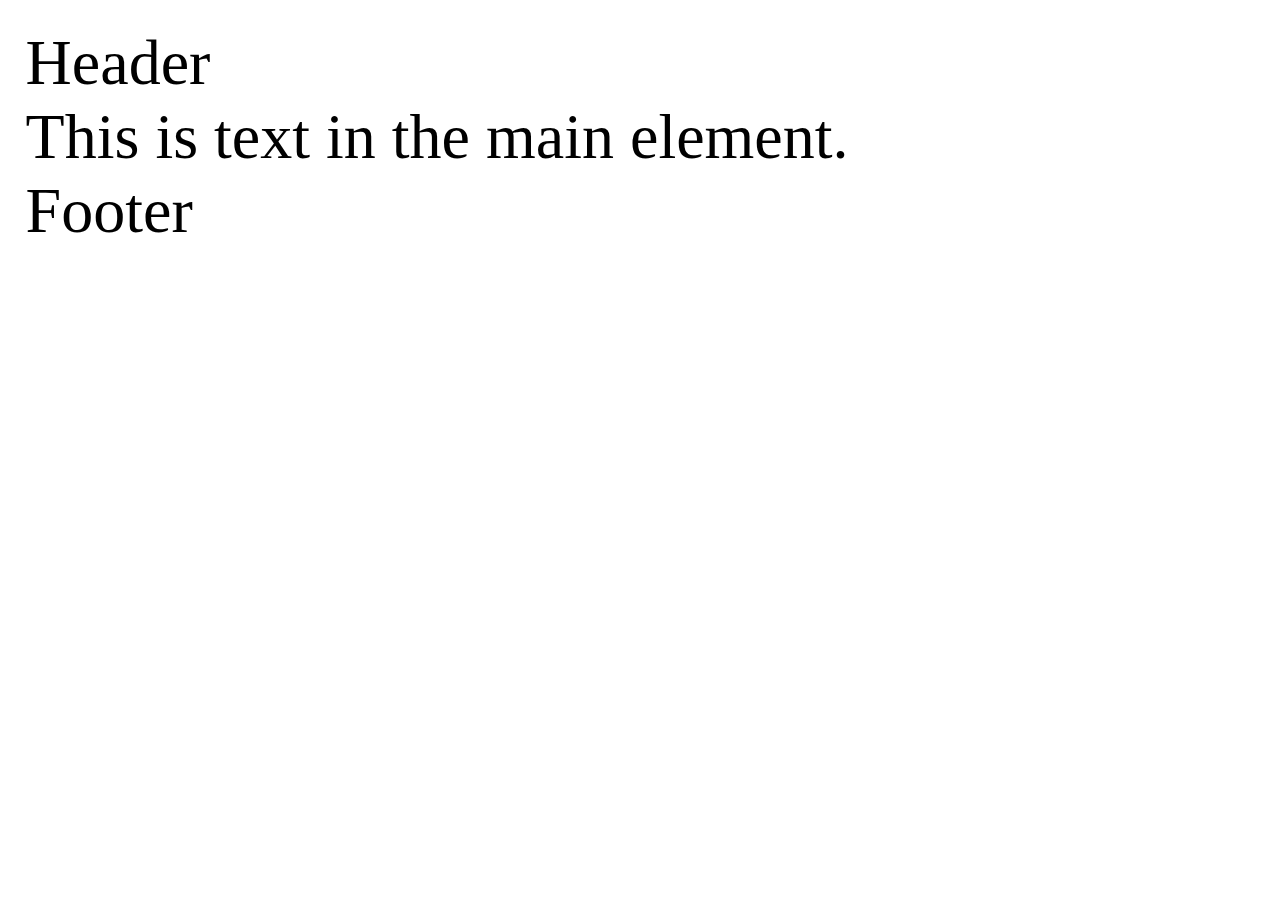
<file: index.html>
<html lang="de-CH">
	<head>
		<meta charset="UTF-8" />
		<meta name="viewport" content="width=device-width, initial-scale=1.0" />
		<base href="//kknaktuell.github.io/" />
		
		<title>KKN Aktuell</title>
		<meta name="theme-color" content="#4285f4">
		<meta name="description" content="" />
		<meta name="keywords" content="" />
		
		<link rel="icon" href="/favicon.svg" />
		<link rel="stylesheet" href="/style.css" />
		<script src="/script.js"></script>
		
		<meta property="og:title" content="KKN Aktuell" />
		<meta property="og:description" content="" />
		<meta property="og:image" content="https://kknaktuell.github.io/social_preview.jpg" />
		<meta property="og:image:alt" content="" />
		
		<meta name="twitter:title" content="KKN Aktuell" />
		<meta name="twitter:description" content="" />
		<meta name="twitter:image:src" content="https://kknaktuell.github.io/social_preview.jpg" />
		<meta name="twitter:image:alt" content="" />
	</head>
	<body>
		<header>
			<p>Header</p>
		</header>
		<main>
			<p>This is text in the main element.</p>
		</main>
		<footer>
			<p>Footer</p>
		</footer>
	</body>
</html>
</file>
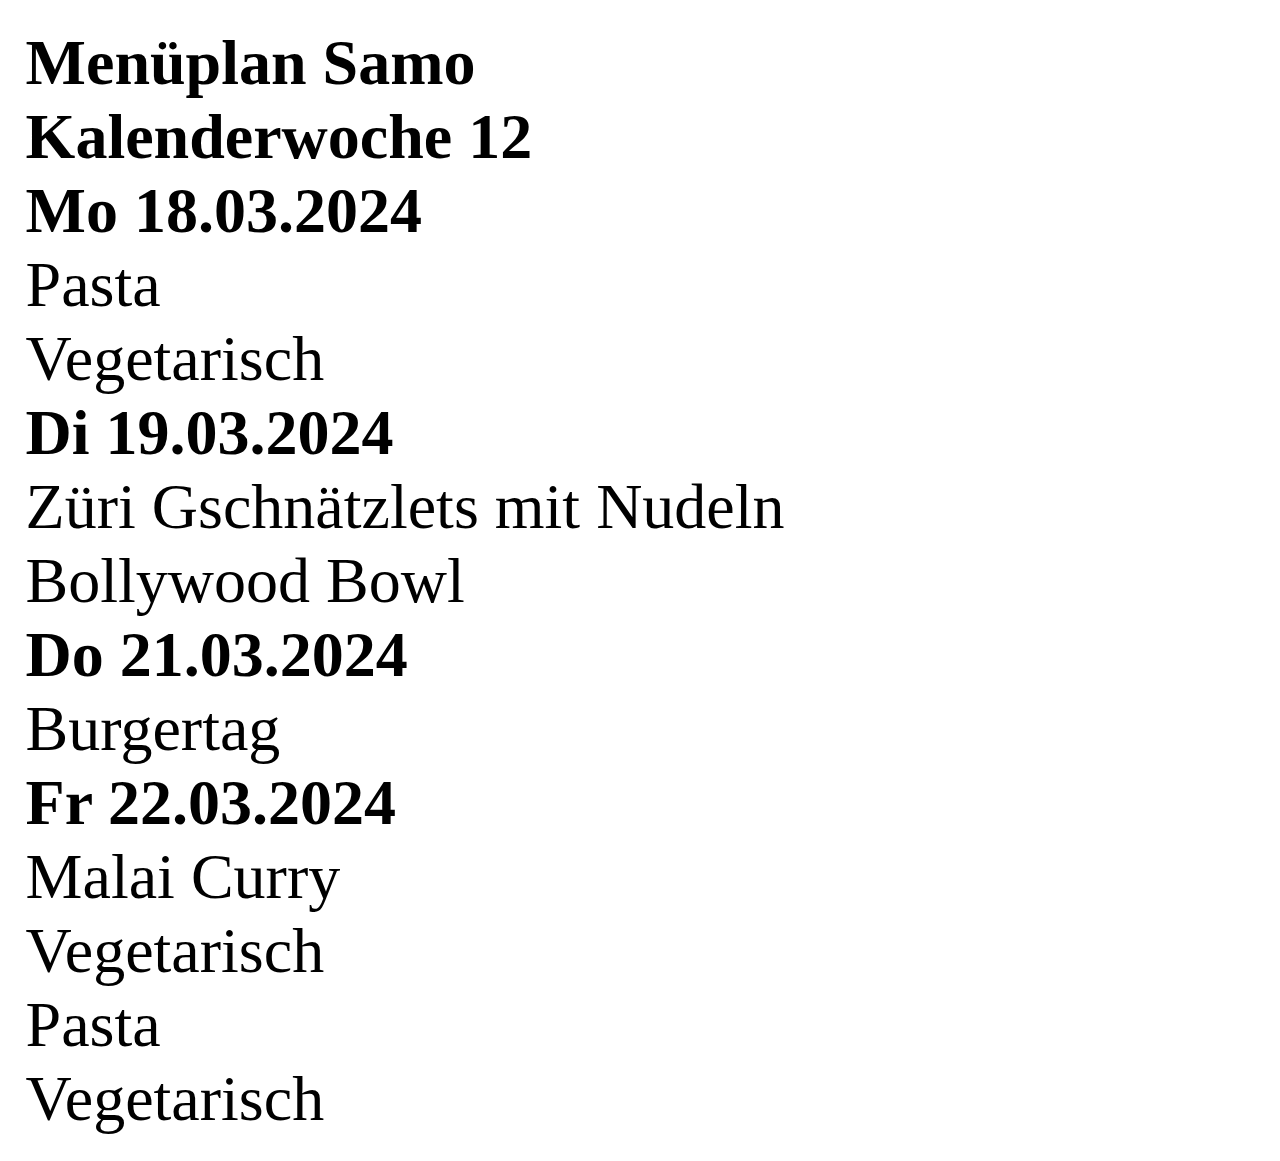
<file: mensaplan/index.html>
<!DOCTYPE html>
<html lang="de-CH">
	<head>
		<meta charset="UTF-8" />
		<meta name="viewport" content="width=device-width, initial-scale=1.0" />
		<base href="//kknaktuell.github.io/" />
		
		<title>Menüplan Samo</title>
		<meta name="theme-color" content="rgb(157 208 208)">
		<meta name="description" content="" />
		<meta name="keywords" content="" />
		
		<link rel="icon" href="/content/brand/favicon.svg" />
		<link rel="stylesheet" href="style.css" />
		<script src="script.js"></script>
		
		<meta property="og:title" content="Menüplan Samo" />
		<meta property="og:description" content="" />
		<meta property="og:image" content="https://kknaktuell.github.io/content/social_preview.jpg" />
		<meta property="og:image:alt" content="" />
		
		<meta name="twitter:title" content="Menüplan Samo" />
		<meta name="twitter:description" content="" />
		<meta name="twitter:image:src" content="https://kknaktuell.github.io/content/social_preview.jpg" />
		<meta name="twitter:image:alt" content="" />
	</head>
	<body>
		<h1>Menüplan Samo</h1>
		<h2>Kalenderwoche 12</h2>
		<main>
			<section>
				<h3>Mo 18.03.2024</h3>
				<article>
					<p>Pasta</p>
					<p class="important">Vegetarisch</p>
				</article>
			</section>
			<section>
				<h3>Di 19.03.2024</h3>
				<article>
					<p>Züri Gschnätzlets mit Nudeln</p>
				</article>
				<article>
					<p>Bollywood Bowl</p>
				</article>
			</section>
			<section>
				<h3>Do 21.03.2024</h3>
				<article>
					<p>Burgertag</p>
				</article>
			</section>
			<section>
				<h3>Fr 22.03.2024</h3>
				<article>
					<p>Malai Curry</p>
					<p class="important">Vegetarisch</p>
				</article>
				<article>
					<p>Pasta</p>
					<p class="important">Vegetarisch</p>
				</article>
			</section>
		</main>
	</body>
</html>
</file>
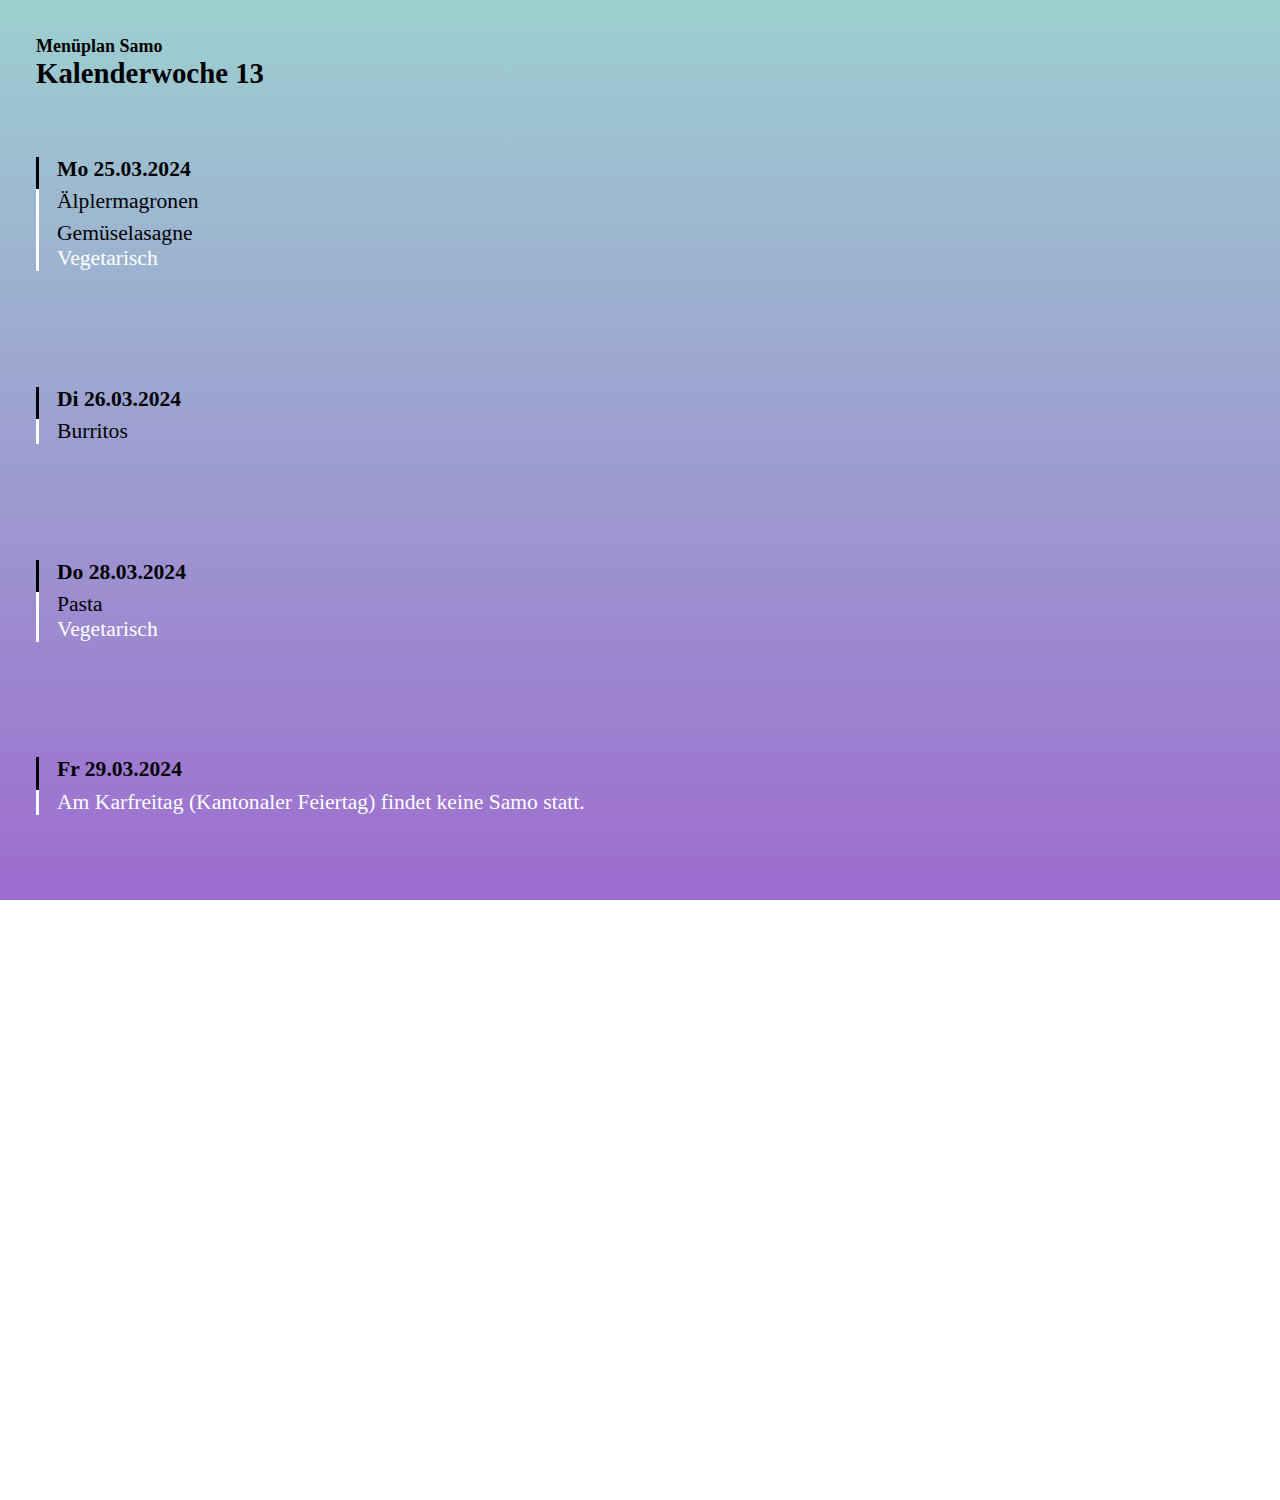
<file: menüplan/index.html>
<html lang="de-CH">
	<head>
		<meta charset="UTF-8" />
		<meta name="viewport" content="width=device-width, initial-scale=1.0" />
		<base href="//kknaktuell.github.io" />
		
		<title>Menüplan Samo</title>
		<meta name="theme-color" content="rgb(157 208 208)">
		<meta name="description" content="" />
		<meta name="keywords" content="" />
		
		<link rel="icon" href="/content/brand/favicon.svg" />
		<link rel="stylesheet" href="/menüplan/style.css" />
		<script src="/menüplan/script.js"></script>
		
		<meta property="og:title" content="Menüplan Samo" />
		<meta property="og:description" content="" />
		<meta property="og:image" content="https://kknaktuell.github.io/content/social_preview.jpg" />
		<meta property="og:image:alt" content="" />
		
		<meta name="twitter:title" content="Menüplan Samo" />
		<meta name="twitter:description" content="" />
		<meta name="twitter:image:src" content="https://kknaktuell.github.io/content/social_preview.jpg" />
		<meta name="twitter:image:alt" content="" />
	</head>
	<body>
		<h1>Menüplan Samo</h1>
		<h2>Kalenderwoche 13</h2>
		<main>
			<section>
				<h3>Mo 25.03.2024</h3>
				<article>
					<p>Älplermagronen</p>
				</article>
				<article>
					<p>Gemüselasagne</p>
					<p class="important">Vegetarisch</p>
				</article>
			</section>
			<section>
				<h3>Di 26.03.2024</h3>
				<article>
					<p>Burritos</p>
				</article>
			</section>
			<section>
				<h3>Do 28.03.2024</h3>
				<article>
					<p>Pasta</p>
					<p class="important">Vegetarisch</p>
				</article>
			</section>
			<section>
				<h3>Fr 29.03.2024</h3>
				<article class="important">
					<p>Am Karfreitag (Kantonaler Feiertag) findet keine Samo statt.</p>
				</article>
			</section>
		</main>
	</body>
</html>
</file>
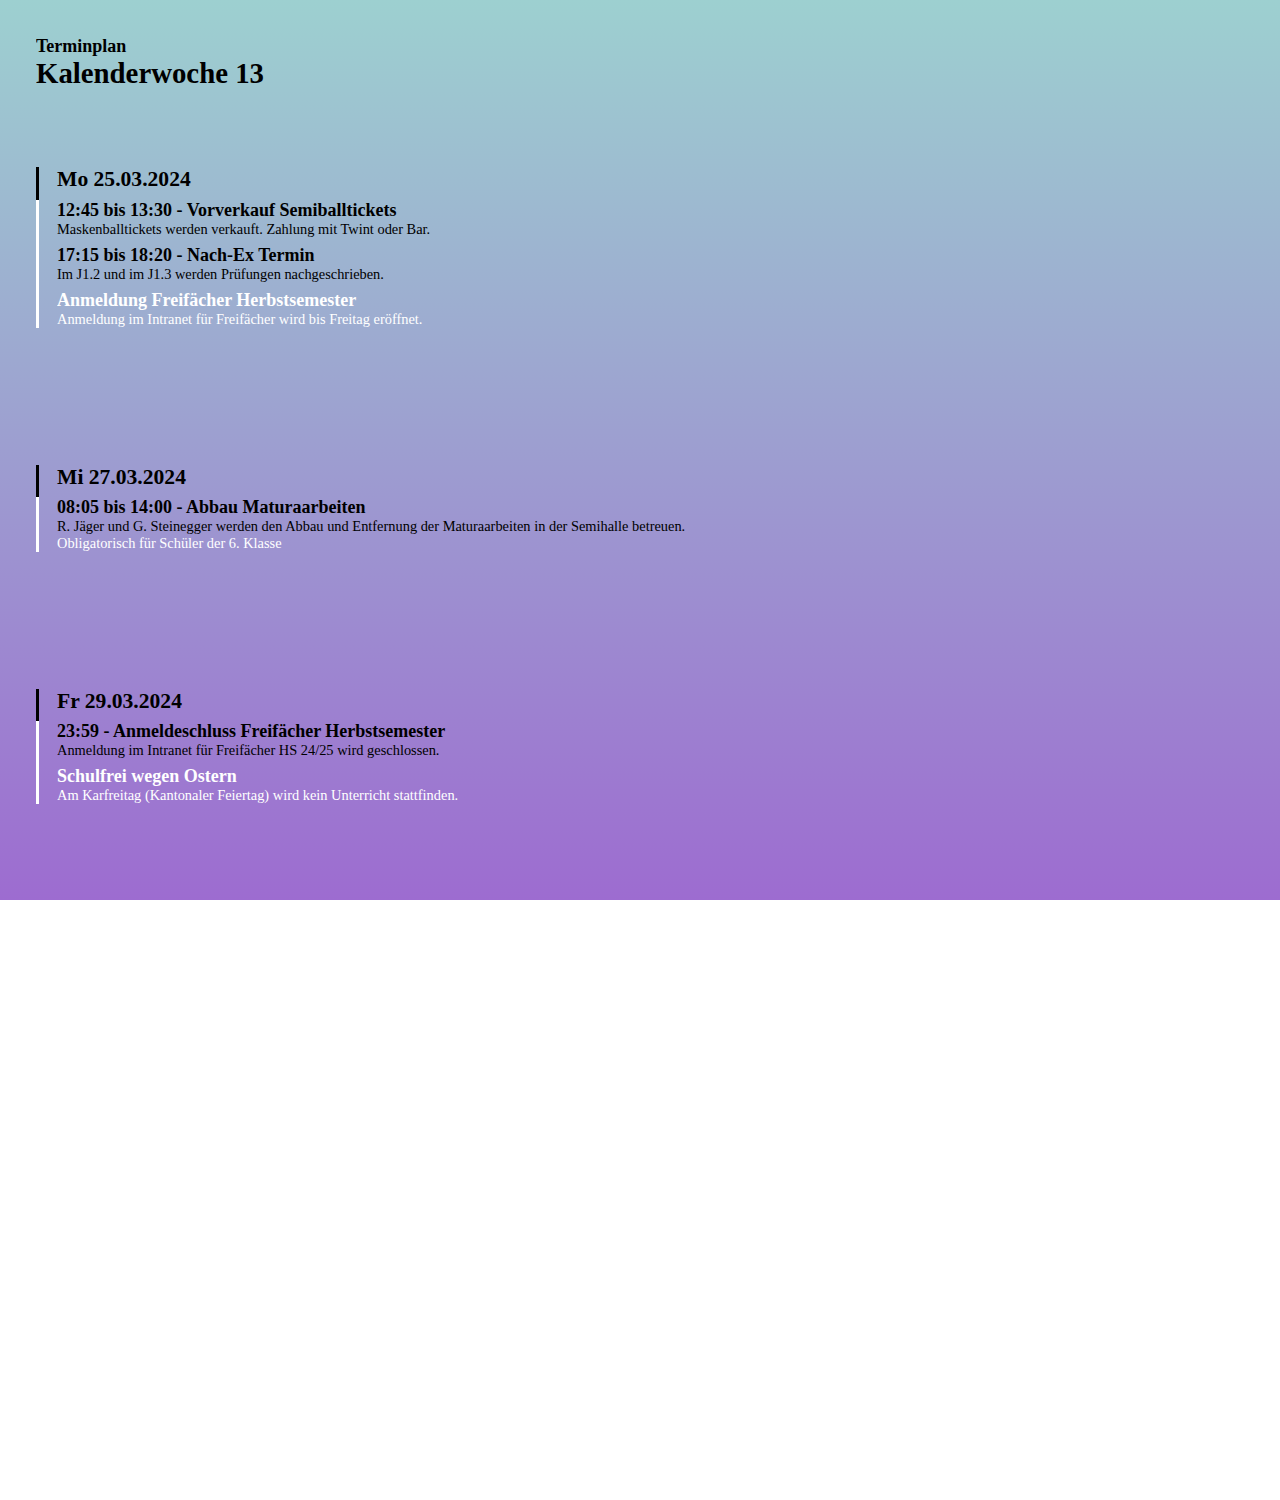
<file: terminplan/index.html>
<html lang="de-CH">
	<head>
		<meta charset="UTF-8" />
		<meta name="viewport" content="width=device-width, initial-scale=1.0" />
		<base href="//kknaktuell.github.io" />
		
		<title>Terminplan</title>
		<meta name="theme-color" content="rgb(157 208 208)">
		<meta name="description" content="" />
		<meta name="keywords" content="" />
		
		<link rel="icon" href="/content/brand/favicon.svg" />
		<link rel="stylesheet" href="/terminplan/style.css" />
		<script src="/terminplan/script.js"></script>
		
		<meta property="og:title" content="Terminplan" />
		<meta property="og:description" content="" />
		<meta property="og:image" content="https://kknaktuell.github.io/content/social_preview.jpg" />
		<meta property="og:image:alt" content="" />
		
		<meta name="twitter:title" content="Terminplan" />
		<meta name="twitter:description" content="" />
		<meta name="twitter:image:src" content="https://kknaktuell.github.io/content/social_preview.jpg" />
		<meta name="twitter:image:alt" content="" />
	</head>
	<body>
		<h1>Terminplan</h1>
		<h2>Kalenderwoche 13</h2>
		<main>
			<section>
				<h3>Mo 25.03.2024</h3>
				<article>
					<h4>12:45 bis 13:30 - Vorverkauf Semiballtickets</h4>
					<p>Maskenballtickets werden verkauft. Zahlung mit Twint oder Bar.</p>
				</article>
				<article>
					<h4>17:15 bis 18:20 - Nach-Ex Termin</h4>
					<p>Im J1.2 und im J1.3 werden Prüfungen nachgeschrieben.</p>
				</article>
				<article class="important">
					<h4>Anmeldung Freifächer Herbstsemester</h4>
					<p>Anmeldung im Intranet für Freifächer wird bis Freitag eröffnet.</p>
				</article>
			</section>
			<section>
				<h3>Mi 27.03.2024</h3>
				<article>
					<h4>08:05 bis 14:00 - Abbau Maturaarbeiten</h4>
					<p>R. Jäger und G. Steinegger werden den Abbau und Entfernung der Maturaarbeiten in der Semihalle betreuen.</p>
					<p class="important">Obligatorisch für Schüler der 6. Klasse</p>
				</article>
			</section>
			<section>
				<h3>Fr 29.03.2024</h3>
				<article>
					<h4>23:59 - Anmeldeschluss Freifächer Herbstsemester</h4>
					<p>Anmeldung im Intranet für Freifächer HS 24/25 wird geschlossen.</p>
				</article>
				<article class="important">
					<h4>Schulfrei wegen Ostern</h4>
					<p>Am Karfreitag (Kantonaler Feiertag) wird kein Unterricht stattfinden.</p>
				</article>
			</section>
		</main>
	</body>
</html>
</file>
<file: style.css>
/*Order: @import, :root, *, Elements, Classes, IDs, Attributes, Selectors, Nesting Selectors, Pseudo-Elements, Pseudo-Classes, At-Rules*/
/*Order: Position, Size, Shape, Color, Function*/

* {
	margin: 0vw;
	padding: 0vw;
	border: 1vw;
	font-size: 5vw;
}
body {
	padding: 2vw;
}
</file>
<file: mensaplan/style.css>
@font-face {
font-family: "Cascadia Mono";
src: local("Cascadia Mono"), url("/content/brand/cascadiamono.woff2");
}

@font-face {
font-family: "Cascadia Mono Light";
src: local("Cascadia Mono Light"), url("/content/brand/cascadiamono_light.woff2");
}

* {
	margin: 0px;
	padding: 0px;
	border: 0px;
	overflow: hidden;
	font-family: "Cascadia Mono";
}

body {
	padding: 60px;
	display: flex;
	flex-direction: column;
	background-image: linear-gradient(rgb(157 208 208), rgb(157 108 208));
}

main {
	height: calc(100% - 91px);
	display: grid;
	align-content: space-around;
}

article {
	padding: 0px 30px 12px;
	border-left: solid 6px white;
}

article:last-child {
	padding: 0px 30px;
}

article.important {
	color: white;
}

h1 {
	font-size: 30px;
}

h2 {
	font-size: 48px;
}

h3 {
	margin-top: 30px;
	padding: 0px 0px 12px 30px;
	border-left: solid 6px black;
	font-size: 36px;
}

h4 {
	font-size: 30px;
}

p {
	font-size: 36px;
	font-family: "Cascadia Mono Light";
}

p.important {
	color: white;
}

@media (height > 1080px) {
	html {
		zoom: 150%;
	}
}

@media (height < 1080px) {
	html {
		zoom: 60%;
	}
}
</file>
<file: menüplan/style.css>
* {
	margin: 0px;
	padding: 0px;
	border: 0px;
	overflow: hidden;
	font-family: "Cascadia Mono";
}

body {
	padding: 60px;
	display: flex;
	flex-direction: column;
	background-image: linear-gradient(rgb(157 208 208), rgb(157 108 208));
}

main {
	height: calc(100% - 91px);
	display: grid;
	align-content: space-around;
}

article {
	padding: 0px 30px 12px;
	border-left: solid 6px white;
}

article:last-child {
	padding: 0px 30px;
}

article.important {
	color: white;
}

h1 {
	font-size: 30px;
}

h2 {
	font-size: 48px;
}

h3 {
	margin-top: 30px;
	padding: 0px 0px 12px 30px;
	border-left: solid 6px black;
	font-size: 36px;
}

h4 {
	font-size: 30px;
}

p {
	font-size: 36px;
	font-family: "Cascadia Mono Light";
}

p.important {
	color: white;
}

@media (height > 1080px) {
	html {
		zoom: 150%;
	}
}

@media (height < 1080px) {
	html {
		zoom: 60%;
	}
}
</file>
<file: terminplan/style.css>
* {
	margin: 0px;
	padding: 0px;
	border: 0px;
	overflow: hidden;
	font-family: "Cascadia Mono";
}

body {
	padding: 60px;
	display: flex;
	flex-direction: column;
	background-image: linear-gradient(rgb(157 208 208), rgb(157 108 208));
}

main {
	height: calc(100% - 91px);
	display: grid;
	align-content: space-around;
}

article {
	padding: 0px 30px 12px;
	border-left: solid 6px white;
}

article:last-child {
	padding: 0px 30px;
}

article.important {
	color: white;
}

h1 {
	font-size: 30px;
}

h2 {
	font-size: 48px;
}

h3 {
	margin-top: 30px;
	padding: 0px 0px 12px 30px;
	border-left: solid 6px black;
	font-size: 36px;
}

h4 {
	font-size: 30px;
}

p {
	font-size: 24px;
	font-family: "Cascadia Mono Light";
}

p.important {
	color: white;
}

@media (height > 1080px) {
	html {
		zoom: 140%;
	}
}

@media (height < 1080px) {
	html {
		zoom: 60%;
	}
}
</file>
